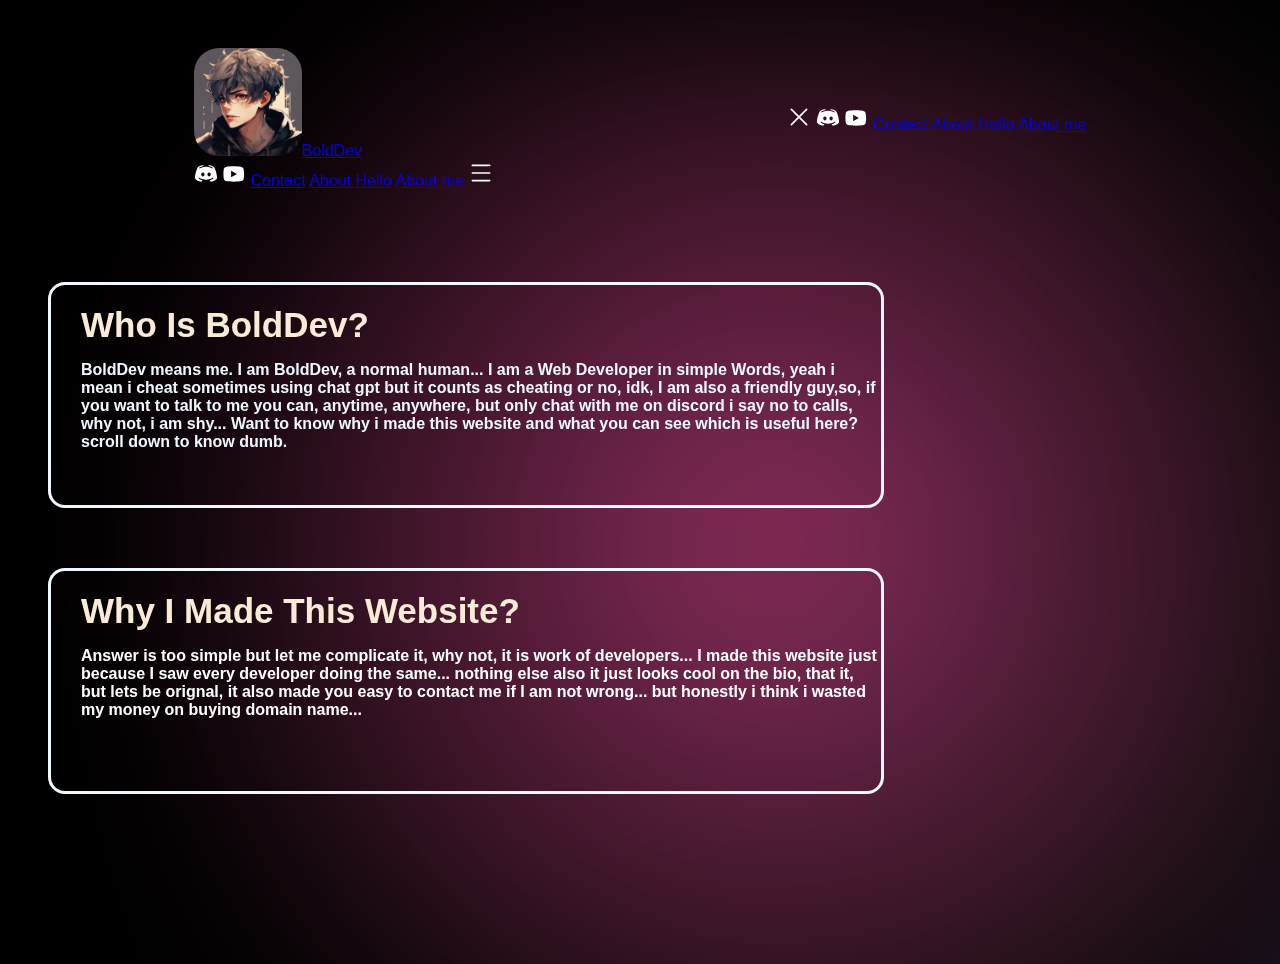
<file: index.html>
<!DOCTYPE html>
<html lang="en">

<head>
    <link rel="icon" href="BoldBotselection1.png">
    <link rel="stylesheet" href="style.css">
    <meta charset="UTF-8">
    <meta name="viewport" content="width=device-width, initial-scale=1.0">
    <title>BoldDev</title>
</head>

<body>
    <div class="gradient-bg"></div> <!-- Floating animated gradient -->
    <nav class="navbar">
        <div class="centerplss">
            <div class="left"><img src="BoldBotselection1.png" alt="" srcset="" class="logo"><a href="index.html"
                    class="hover b logoname">BoldDev</a></div>
            <div class="gap">
                <span class="right"><div class="pace"><a href="https://discord.gg/h2BX4rAd" class="b lidissapp"><svg
                            xmlns="http://www.w3.org/2000/svg" x="0px" y="0px" width="24" height="24"
                            viewBox="0,0,256,256" style="fill:#FFFFFF;" class="svgd">
                            <g fill="#ffffff" fill-rule="nonzero" stroke="none" stroke-width="1" stroke-linecap="butt"
                                stroke-linejoin="miter" stroke-miterlimit="10" stroke-dasharray="" stroke-dashoffset="0"
                                font-family="none" font-weight="none" font-size="none" text-anchor="none"
                                style="mix-blend-mode: normal">
                                <g transform="scale(5.12,5.12)">
                                    <path
                                        d="M41.625,10.76953c-3.98047,-3.20313 -10.27734,-3.74609 -10.54687,-3.76563c-0.41797,-0.03516 -0.81641,0.19922 -0.98828,0.58594c-0.01562,0.02344 -0.15234,0.33984 -0.30469,0.83203c2.63281,0.44531 5.86719,1.33984 8.79297,3.15625c0.46875,0.28906 0.61328,0.90625 0.32422,1.375c-0.19141,0.30859 -0.51562,0.47656 -0.85156,0.47656c-0.17969,0 -0.36328,-0.05078 -0.52734,-0.15234c-5.03125,-3.12109 -11.3125,-3.27734 -12.52344,-3.27734c-1.21094,0 -7.49609,0.15625 -12.52344,3.27734c-0.46875,0.29297 -1.08594,0.14844 -1.375,-0.32031c-0.29297,-0.47266 -0.14844,-1.08594 0.32031,-1.37891c2.92578,-1.8125 6.16016,-2.71094 8.79297,-3.15234c-0.15234,-0.49609 -0.28906,-0.80859 -0.30078,-0.83594c-0.17578,-0.38672 -0.57031,-0.62891 -0.99219,-0.58594c-0.26953,0.01953 -6.56641,0.5625 -10.60156,3.80859c-2.10547,1.94922 -6.32031,13.33984 -6.32031,23.1875c0,0.17578 0.04688,0.34375 0.13281,0.49609c2.90625,5.10938 10.83984,6.44531 12.64844,6.50391c0.00781,0 0.01953,0 0.03125,0c0.32031,0 0.62109,-0.15234 0.80859,-0.41016l1.82813,-2.51562c-4.93359,-1.27344 -7.45312,-3.4375 -7.59766,-3.56641c-0.41406,-0.36328 -0.45312,-0.99609 -0.08594,-1.41016c0.36328,-0.41406 0.99609,-0.45312 1.41016,-0.08984c0.05859,0.05469 4.69922,3.99219 13.82422,3.99219c9.14063,0 13.78125,-3.95312 13.82813,-3.99219c0.41406,-0.35937 1.04297,-0.32422 1.41016,0.09375c0.36328,0.41406 0.32422,1.04297 -0.08984,1.40625c-0.14453,0.12891 -2.66406,2.29297 -7.59766,3.56641l1.82813,2.51563c0.1875,0.25781 0.48828,0.41016 0.80859,0.41016c0.01172,0 0.02344,0 0.03125,0c1.80859,-0.05859 9.74219,-1.39453 12.64844,-6.50391c0.08594,-0.15234 0.13281,-0.32031 0.13281,-0.49609c0,-9.84766 -4.21484,-21.23828 -6.375,-23.23047zM18.5,30c-1.93359,0 -3.5,-1.78906 -3.5,-4c0,-2.21094 1.56641,-4 3.5,-4c1.93359,0 3.5,1.78906 3.5,4c0,2.21094 -1.56641,4 -3.5,4zM31.5,30c-1.93359,0 -3.5,-1.78906 -3.5,-4c0,-2.21094 1.56641,-4 3.5,-4c1.93359,0 3.5,1.78906 3.5,4c0,2.21094 -1.56641,4 -3.5,4z">
                                    </path>
                                </g>
                            </g>
                        </svg></a>
                    <a href="https://youtu.be/69_TWar7yQ8?si=M4yk1YSa11Naxgyy" class="b lidissapp"><svg
                            xmlns="http://www.w3.org/2000/svg" x="0px" y="0px" width="24" height="24"
                            viewBox="0,0,256,256" style="fill:#FFFFFF;">
                            <g fill="#ffffff" fill-rule="nonzero" stroke="none" stroke-width="1" stroke-linecap="butt"
                                stroke-linejoin="miter" stroke-miterlimit="10" stroke-dasharray="" stroke-dashoffset="0"
                                font-family="none" font-weight="none" font-size="none" text-anchor="none"
                                style="mix-blend-mode: normal">
                                <g transform="scale(5.12,5.12)">
                                    <path
                                        d="M44.89844,14.5c-0.39844,-2.19922 -2.29687,-3.80078 -4.5,-4.30078c-3.29687,-0.69922 -9.39844,-1.19922 -16,-1.19922c-6.59766,0 -12.79687,0.5 -16.09766,1.19922c-2.19922,0.5 -4.10156,2 -4.5,4.30078c-0.40234,2.5 -0.80078,6 -0.80078,10.5c0,4.5 0.39844,8 0.89844,10.5c0.40234,2.19922 2.30078,3.80078 4.5,4.30078c3.5,0.69922 9.5,1.19922 16.10156,1.19922c6.60156,0 12.60156,-0.5 16.10156,-1.19922c2.19922,-0.5 4.09766,-2 4.5,-4.30078c0.39844,-2.5 0.89844,-6.10156 1,-10.5c-0.20312,-4.5 -0.70312,-8 -1.20312,-10.5zM19,32v-14l12.19922,7z">
                                    </path>
                                </g>
                            </g>
                        </svg></a>
                    <a href="contact.html" class="hover lidissapp">Contact</a>
                    <a href="abouthello.html" class="hover lidissapp">About Hello</a>
                    <a href="aboutme.html" class="hover lidissapp">About me</a>
                    <a class="hover" onclick=showSidebar()><span class="disapp"><svg xmlns="http://www.w3.org/2000/svg"
                                viewBox="0 0 24 24" width="26" height="26" color="#ffffff" fill="none">
                                <path d="M4 5L20 5" stroke="#ffffff" stroke-width="1.5" stroke-linecap="round"
                                    stroke-linejoin="round">
                                </path>
                                <path d="M4 12L20 12" stroke="#ffffff" stroke-width="1.5" stroke-linecap="round"
                                    stroke-linejoin="round"></path>
                                <path d="M4 19L20 19" stroke="#ffffff" stroke-width="1.5" stroke-linecap="round"
                                    stroke-linejoin="round"></path>
                            </svg></div></span></a></span>
            </div>
        </div>
        <div class="sidebar">
            <span class="sb">
                <a onclick=closeSidebar()><svg xmlns="http://www.w3.org/2000/svg" viewBox="0 0 24 24" width="26"
                        height="26" color="#ffffff" fill="none">
                        <path d="M19.0005 4.99988L5.00049 18.9999M5.00049 4.99988L19.0005 18.9999" stroke="#ffffff"
                            stroke-width="1.5" stroke-linecap="round" stroke-linejoin="round"></path>
                    </svg></a>
                <a href="https://discord.gg/h2BX4rAd" class="b"><svg xmlns="http://www.w3.org/2000/svg" x="0px" y="0px"
                        width="24" height="24" viewBox="0,0,256,256" style="fill:#FFFFFF;" class="svgd">
                        <g fill="#ffffff" fill-rule="nonzero" stroke="none" stroke-width="1" stroke-linecap="butt"
                            stroke-linejoin="miter" stroke-miterlimit="10" stroke-dasharray="" stroke-dashoffset="0"
                            font-family="none" font-weight="none" font-size="none" text-anchor="none"
                            style="mix-blend-mode: normal">
                            <g transform="scale(5.12,5.12)">
                                <path
                                    d="M41.625,10.76953c-3.98047,-3.20313 -10.27734,-3.74609 -10.54687,-3.76563c-0.41797,-0.03516 -0.81641,0.19922 -0.98828,0.58594c-0.01562,0.02344 -0.15234,0.33984 -0.30469,0.83203c2.63281,0.44531 5.86719,1.33984 8.79297,3.15625c0.46875,0.28906 0.61328,0.90625 0.32422,1.375c-0.19141,0.30859 -0.51562,0.47656 -0.85156,0.47656c-0.17969,0 -0.36328,-0.05078 -0.52734,-0.15234c-5.03125,-3.12109 -11.3125,-3.27734 -12.52344,-3.27734c-1.21094,0 -7.49609,0.15625 -12.52344,3.27734c-0.46875,0.29297 -1.08594,0.14844 -1.375,-0.32031c-0.29297,-0.47266 -0.14844,-1.08594 0.32031,-1.37891c2.92578,-1.8125 6.16016,-2.71094 8.79297,-3.15234c-0.15234,-0.49609 -0.28906,-0.80859 -0.30078,-0.83594c-0.17578,-0.38672 -0.57031,-0.62891 -0.99219,-0.58594c-0.26953,0.01953 -6.56641,0.5625 -10.60156,3.80859c-2.10547,1.94922 -6.32031,13.33984 -6.32031,23.1875c0,0.17578 0.04688,0.34375 0.13281,0.49609c2.90625,5.10938 10.83984,6.44531 12.64844,6.50391c0.00781,0 0.01953,0 0.03125,0c0.32031,0 0.62109,-0.15234 0.80859,-0.41016l1.82813,-2.51562c-4.93359,-1.27344 -7.45312,-3.4375 -7.59766,-3.56641c-0.41406,-0.36328 -0.45312,-0.99609 -0.08594,-1.41016c0.36328,-0.41406 0.99609,-0.45312 1.41016,-0.08984c0.05859,0.05469 4.69922,3.99219 13.82422,3.99219c9.14063,0 13.78125,-3.95312 13.82813,-3.99219c0.41406,-0.35937 1.04297,-0.32422 1.41016,0.09375c0.36328,0.41406 0.32422,1.04297 -0.08984,1.40625c-0.14453,0.12891 -2.66406,2.29297 -7.59766,3.56641l1.82813,2.51563c0.1875,0.25781 0.48828,0.41016 0.80859,0.41016c0.01172,0 0.02344,0 0.03125,0c1.80859,-0.05859 9.74219,-1.39453 12.64844,-6.50391c0.08594,-0.15234 0.13281,-0.32031 0.13281,-0.49609c0,-9.84766 -4.21484,-21.23828 -6.375,-23.23047zM18.5,30c-1.93359,0 -3.5,-1.78906 -3.5,-4c0,-2.21094 1.56641,-4 3.5,-4c1.93359,0 3.5,1.78906 3.5,4c0,2.21094 -1.56641,4 -3.5,4zM31.5,30c-1.93359,0 -3.5,-1.78906 -3.5,-4c0,-2.21094 1.56641,-4 3.5,-4c1.93359,0 3.5,1.78906 3.5,4c0,2.21094 -1.56641,4 -3.5,4z">
                                </path>
                            </g>
                        </g>
                    </svg></a>
                <a href="https://youtu.be/69_TWar7yQ8?si=M4yk1YSa11Naxgyy" class="b"><svg
                        xmlns="http://www.w3.org/2000/svg" x="0px" y="0px" width="24" height="24" viewBox="0,0,256,256"
                        style="fill:#FFFFFF;">
                        <g fill="#ffffff" fill-rule="nonzero" stroke="none" stroke-width="1" stroke-linecap="butt"
                            stroke-linejoin="miter" stroke-miterlimit="10" stroke-dasharray="" stroke-dashoffset="0"
                            font-family="none" font-weight="none" font-size="none" text-anchor="none"
                            style="mix-blend-mode: normal">
                            <g transform="scale(5.12,5.12)">
                                <path
                                    d="M44.89844,14.5c-0.39844,-2.19922 -2.29687,-3.80078 -4.5,-4.30078c-3.29687,-0.69922 -9.39844,-1.19922 -16,-1.19922c-6.59766,0 -12.79687,0.5 -16.09766,1.19922c-2.19922,0.5 -4.10156,2 -4.5,4.30078c-0.40234,2.5 -0.80078,6 -0.80078,10.5c0,4.5 0.39844,8 0.89844,10.5c0.40234,2.19922 2.30078,3.80078 4.5,4.30078c3.5,0.69922 9.5,1.19922 16.10156,1.19922c6.60156,0 12.60156,-0.5 16.10156,-1.19922c2.19922,-0.5 4.09766,-2 4.5,-4.30078c0.39844,-2.5 0.89844,-6.10156 1,-10.5c-0.20312,-4.5 -0.70312,-8 -1.20312,-10.5zM19,32v-14l12.19922,7z">
                                </path>
                            </g>
                        </g>
                    </svg></a>
                <a href="contact.html" class="hover">Contact</a>
                <a href="abouthello.html" class="hover">About Hello</a>
                <a href="aboutme.html" class="hover">About me</a></span>
        </div>
    </nav>
    <main class="mainsize">
        <div class="who">
            <span class="is">Who Is BoldDev?<span><br>
                    <p class="answer">BoldDev means me. I am BoldDev, a normal human... I am
                        a Web Developer in simple Words, yeah i mean i cheat sometimes using chat gpt but it counts as
                        cheating or no, idk, I am also a friendly guy,so, if you want to talk to me you can, anytime,
                        anywhere, but only chat with me on discord i say no to calls, why not, i am shy... Want to know
                        why i made this website and what you can see which is useful here? scroll down to know dumb.</p>
        </div>
        <div class="why">
            <span class="is">Why I Made This Website?</span>
            <p class="made">Answer is too simple but let me complicate it, why not, it is work of developers... I made
                this website just because I saw every developer doing the same... nothing else also it just looks cool
                on the bio, that it, but lets be orignal, it also made you easy to contact me if I am not wrong... but
                honestly i think i wasted my money on buying domain name...</p>
        </div>
    </main>
    <script src="script.js"></script>
</body>

</html>
</file>
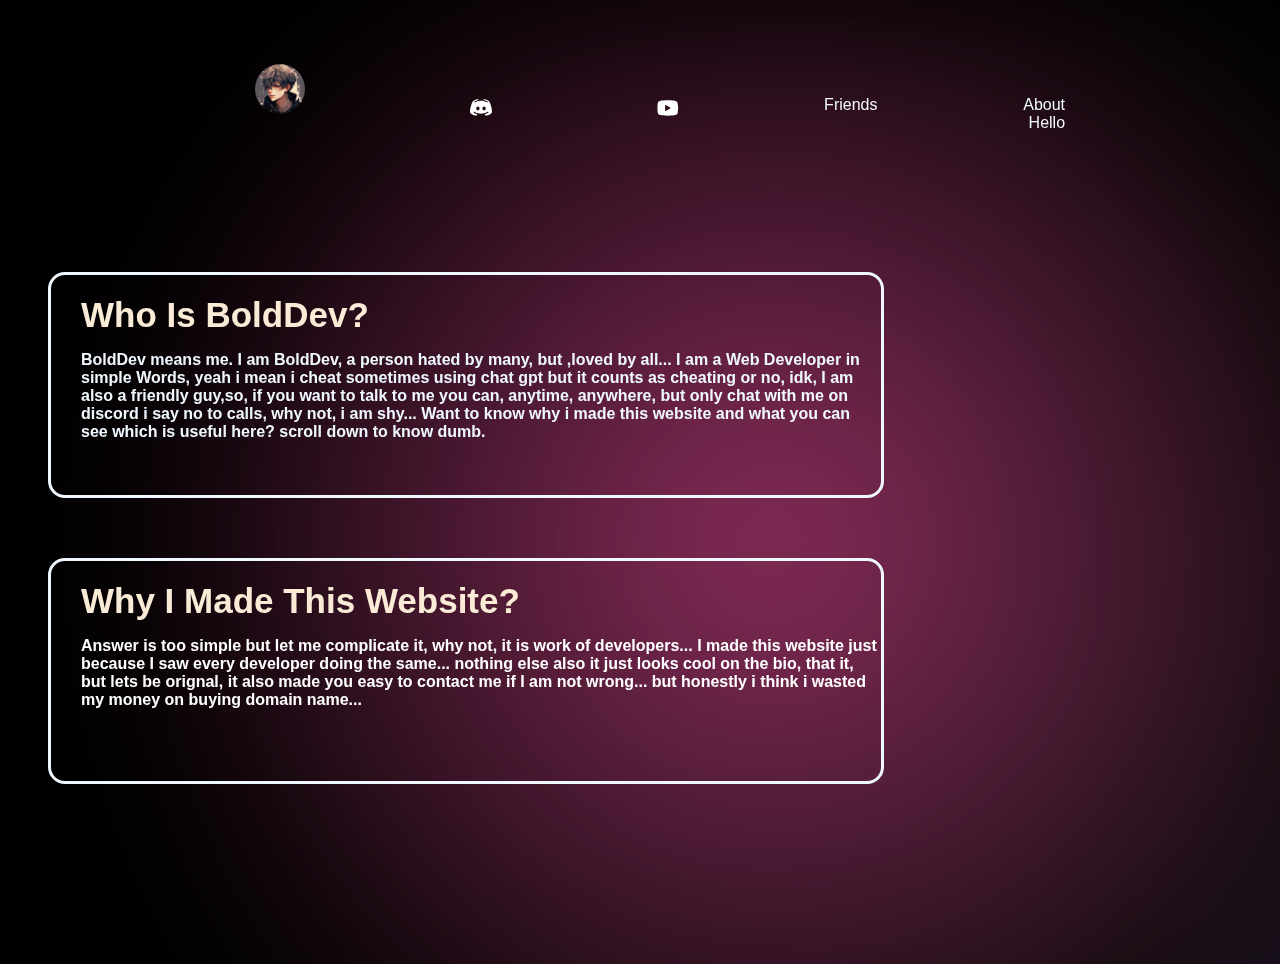
<file: Bolddev website/index.html>
<!DOCTYPE html>
<html lang="en">

<head>
    <link rel="stylesheet" href="style.css">
    <meta charset="UTF-8">
    <meta name="viewport" content="width=device-width, initial-scale=1.0">
    <title>BoldDev</title>
</head>

<body>
    <div class="gradient-bg"></div> <!-- Floating animated gradient -->
    <nav class="navbar">
        <ul>
            <img src="BoldBotselection1.png" alt="" srcset="" class="logo">
            <li><a href="/" class="b"><svg xmlns="http://www.w3.org/2000/svg" x="0px" y="0px" width="24" height="24"
                        viewBox="0,0,256,256" style="fill:#FFFFFF;" class="svgd">
                        <g fill="#ffffff" fill-rule="nonzero" stroke="none" stroke-width="1" stroke-linecap="butt"
                            stroke-linejoin="miter" stroke-miterlimit="10" stroke-dasharray="" stroke-dashoffset="0"
                            font-family="none" font-weight="none" font-size="none" text-anchor="none"
                            style="mix-blend-mode: normal">
                            <g transform="scale(5.12,5.12)">
                                <path
                                    d="M41.625,10.76953c-3.98047,-3.20313 -10.27734,-3.74609 -10.54687,-3.76563c-0.41797,-0.03516 -0.81641,0.19922 -0.98828,0.58594c-0.01562,0.02344 -0.15234,0.33984 -0.30469,0.83203c2.63281,0.44531 5.86719,1.33984 8.79297,3.15625c0.46875,0.28906 0.61328,0.90625 0.32422,1.375c-0.19141,0.30859 -0.51562,0.47656 -0.85156,0.47656c-0.17969,0 -0.36328,-0.05078 -0.52734,-0.15234c-5.03125,-3.12109 -11.3125,-3.27734 -12.52344,-3.27734c-1.21094,0 -7.49609,0.15625 -12.52344,3.27734c-0.46875,0.29297 -1.08594,0.14844 -1.375,-0.32031c-0.29297,-0.47266 -0.14844,-1.08594 0.32031,-1.37891c2.92578,-1.8125 6.16016,-2.71094 8.79297,-3.15234c-0.15234,-0.49609 -0.28906,-0.80859 -0.30078,-0.83594c-0.17578,-0.38672 -0.57031,-0.62891 -0.99219,-0.58594c-0.26953,0.01953 -6.56641,0.5625 -10.60156,3.80859c-2.10547,1.94922 -6.32031,13.33984 -6.32031,23.1875c0,0.17578 0.04688,0.34375 0.13281,0.49609c2.90625,5.10938 10.83984,6.44531 12.64844,6.50391c0.00781,0 0.01953,0 0.03125,0c0.32031,0 0.62109,-0.15234 0.80859,-0.41016l1.82813,-2.51562c-4.93359,-1.27344 -7.45312,-3.4375 -7.59766,-3.56641c-0.41406,-0.36328 -0.45312,-0.99609 -0.08594,-1.41016c0.36328,-0.41406 0.99609,-0.45312 1.41016,-0.08984c0.05859,0.05469 4.69922,3.99219 13.82422,3.99219c9.14063,0 13.78125,-3.95312 13.82813,-3.99219c0.41406,-0.35937 1.04297,-0.32422 1.41016,0.09375c0.36328,0.41406 0.32422,1.04297 -0.08984,1.40625c-0.14453,0.12891 -2.66406,2.29297 -7.59766,3.56641l1.82813,2.51563c0.1875,0.25781 0.48828,0.41016 0.80859,0.41016c0.01172,0 0.02344,0 0.03125,0c1.80859,-0.05859 9.74219,-1.39453 12.64844,-6.50391c0.08594,-0.15234 0.13281,-0.32031 0.13281,-0.49609c0,-9.84766 -4.21484,-21.23828 -6.375,-23.23047zM18.5,30c-1.93359,0 -3.5,-1.78906 -3.5,-4c0,-2.21094 1.56641,-4 3.5,-4c1.93359,0 3.5,1.78906 3.5,4c0,2.21094 -1.56641,4 -3.5,4zM31.5,30c-1.93359,0 -3.5,-1.78906 -3.5,-4c0,-2.21094 1.56641,-4 3.5,-4c1.93359,0 3.5,1.78906 3.5,4c0,2.21094 -1.56641,4 -3.5,4z">
                                </path>
                            </g>
                        </g>
                    </svg></a></li>
            <li><a href="/" class="b"><svg xmlns="http://www.w3.org/2000/svg" x="0px" y="0px" width="24" height="24"
                        viewBox="0,0,256,256" style="fill:#FFFFFF;">
                        <g fill="#ffffff" fill-rule="nonzero" stroke="none" stroke-width="1" stroke-linecap="butt"
                            stroke-linejoin="miter" stroke-miterlimit="10" stroke-dasharray="" stroke-dashoffset="0"
                            font-family="none" font-weight="none" font-size="none" text-anchor="none"
                            style="mix-blend-mode: normal">
                            <g transform="scale(5.12,5.12)">
                                <path
                                    d="M44.89844,14.5c-0.39844,-2.19922 -2.29687,-3.80078 -4.5,-4.30078c-3.29687,-0.69922 -9.39844,-1.19922 -16,-1.19922c-6.59766,0 -12.79687,0.5 -16.09766,1.19922c-2.19922,0.5 -4.10156,2 -4.5,4.30078c-0.40234,2.5 -0.80078,6 -0.80078,10.5c0,4.5 0.39844,8 0.89844,10.5c0.40234,2.19922 2.30078,3.80078 4.5,4.30078c3.5,0.69922 9.5,1.19922 16.10156,1.19922c6.60156,0 12.60156,-0.5 16.10156,-1.19922c2.19922,-0.5 4.09766,-2 4.5,-4.30078c0.39844,-2.5 0.89844,-6.10156 1,-10.5c-0.20312,-4.5 -0.70312,-8 -1.20312,-10.5zM19,32v-14l12.19922,7z">
                                </path>
                            </g>
                        </g>
                    </svg></a></li>
            <li><a href="/" class="hover">Friends</a></li>
            <li><a href="/" class="hover">About Hello</a></li>
        </ul>
    </nav>
    <main class="mainsize">
        <div class="who">
            <span class="is">Who Is BoldDev?<span><br>
                    <p class="answer">BoldDev means me. I am BoldDev, a person hated by many, but ,loved by all... I am
                        a Web Developer in simple Words, yeah i mean i cheat sometimes using chat gpt but it counts as
                        cheating or no, idk, I am also a friendly guy,so, if you want to talk to me you can, anytime,
                        anywhere, but only chat with me on discord i say no to calls, why not, i am shy... Want to know
                        why i made this website and what you can see which is useful here? scroll down to know dumb.</p>
        </div>
        <div class="why">
            <span class="is">Why I Made This Website?</span>
            <p class="made">Answer is too simple but let me complicate it, why not, it is work of developers... I made
                this website just because I saw every developer doing the same... nothing else also it just looks cool
                on the bio, that it, but lets be orignal, it also made you easy to contact me if I am not wrong... but
                honestly i think i wasted my money on buying domain name...</p>
        </div>
    </main>
</body>

</html>
</file>
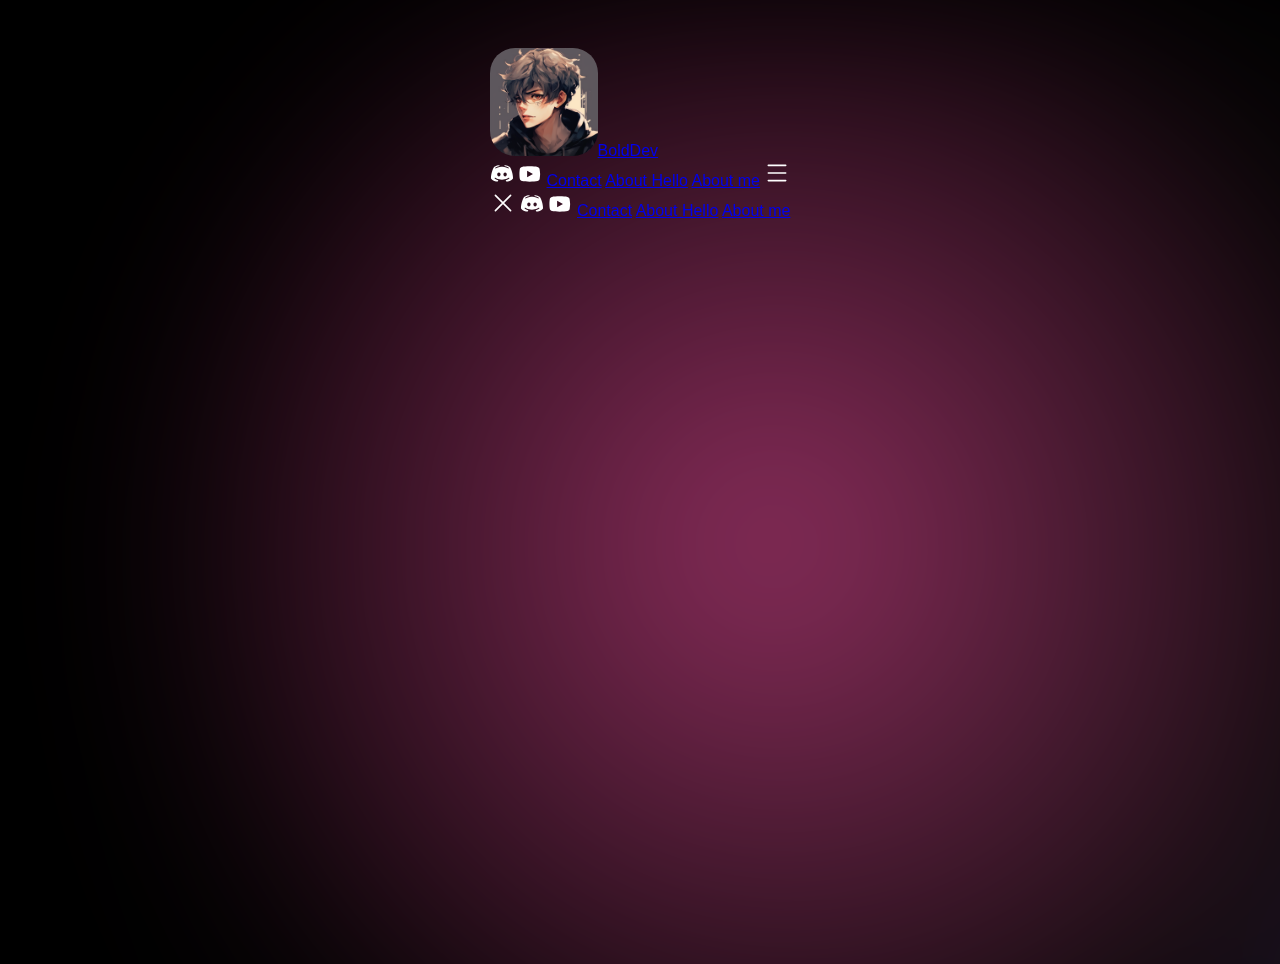
<file: abouthello.html>
<!DOCTYPE html>
<html lang="en">
<head>
    <link rel="icon" href="BoldBotselection1.png">
    <link rel="stylesheet" href="style.css">
    <meta charset="UTF-8">
    <meta name="viewport" content="width=device-width, initial-scale=1.0">
    <title>About Hello</title>
</head>
<body>
    <div class="gradient-bg"></div> <!-- Floating animated gradient -->
    <nav class="navbar">
        <div class="centerplss">
        <div class="left"><img src="BoldBotselection1.png" alt="" srcset="" class="logo"><a href="index.html"
                class="hover b logoname">BoldDev</a></div>
        <div class="gap">
            <span class="right"><a href="https://discord.gg/h2BX4rAd" class="b lidissapp"><svg xmlns="http://www.w3.org/2000/svg"
                        x="0px" y="0px" width="24" height="24" viewBox="0,0,256,256" style="fill:#FFFFFF;" class="svgd">
                        <g fill="#ffffff" fill-rule="nonzero" stroke="none" stroke-width="1" stroke-linecap="butt"
                            stroke-linejoin="miter" stroke-miterlimit="10" stroke-dasharray="" stroke-dashoffset="0"
                            font-family="none" font-weight="none" font-size="none" text-anchor="none"
                            style="mix-blend-mode: normal">
                            <g transform="scale(5.12,5.12)">
                                <path
                                    d="M41.625,10.76953c-3.98047,-3.20313 -10.27734,-3.74609 -10.54687,-3.76563c-0.41797,-0.03516 -0.81641,0.19922 -0.98828,0.58594c-0.01562,0.02344 -0.15234,0.33984 -0.30469,0.83203c2.63281,0.44531 5.86719,1.33984 8.79297,3.15625c0.46875,0.28906 0.61328,0.90625 0.32422,1.375c-0.19141,0.30859 -0.51562,0.47656 -0.85156,0.47656c-0.17969,0 -0.36328,-0.05078 -0.52734,-0.15234c-5.03125,-3.12109 -11.3125,-3.27734 -12.52344,-3.27734c-1.21094,0 -7.49609,0.15625 -12.52344,3.27734c-0.46875,0.29297 -1.08594,0.14844 -1.375,-0.32031c-0.29297,-0.47266 -0.14844,-1.08594 0.32031,-1.37891c2.92578,-1.8125 6.16016,-2.71094 8.79297,-3.15234c-0.15234,-0.49609 -0.28906,-0.80859 -0.30078,-0.83594c-0.17578,-0.38672 -0.57031,-0.62891 -0.99219,-0.58594c-0.26953,0.01953 -6.56641,0.5625 -10.60156,3.80859c-2.10547,1.94922 -6.32031,13.33984 -6.32031,23.1875c0,0.17578 0.04688,0.34375 0.13281,0.49609c2.90625,5.10938 10.83984,6.44531 12.64844,6.50391c0.00781,0 0.01953,0 0.03125,0c0.32031,0 0.62109,-0.15234 0.80859,-0.41016l1.82813,-2.51562c-4.93359,-1.27344 -7.45312,-3.4375 -7.59766,-3.56641c-0.41406,-0.36328 -0.45312,-0.99609 -0.08594,-1.41016c0.36328,-0.41406 0.99609,-0.45312 1.41016,-0.08984c0.05859,0.05469 4.69922,3.99219 13.82422,3.99219c9.14063,0 13.78125,-3.95312 13.82813,-3.99219c0.41406,-0.35937 1.04297,-0.32422 1.41016,0.09375c0.36328,0.41406 0.32422,1.04297 -0.08984,1.40625c-0.14453,0.12891 -2.66406,2.29297 -7.59766,3.56641l1.82813,2.51563c0.1875,0.25781 0.48828,0.41016 0.80859,0.41016c0.01172,0 0.02344,0 0.03125,0c1.80859,-0.05859 9.74219,-1.39453 12.64844,-6.50391c0.08594,-0.15234 0.13281,-0.32031 0.13281,-0.49609c0,-9.84766 -4.21484,-21.23828 -6.375,-23.23047zM18.5,30c-1.93359,0 -3.5,-1.78906 -3.5,-4c0,-2.21094 1.56641,-4 3.5,-4c1.93359,0 3.5,1.78906 3.5,4c0,2.21094 -1.56641,4 -3.5,4zM31.5,30c-1.93359,0 -3.5,-1.78906 -3.5,-4c0,-2.21094 1.56641,-4 3.5,-4c1.93359,0 3.5,1.78906 3.5,4c0,2.21094 -1.56641,4 -3.5,4z">
                                </path>
                            </g>
                        </g>
                    </svg></a>
                <a href="https://youtu.be/69_TWar7yQ8?si=M4yk1YSa11Naxgyy" class="b lidissapp"><svg
                        xmlns="http://www.w3.org/2000/svg" x="0px" y="0px" width="24" height="24" viewBox="0,0,256,256"
                        style="fill:#FFFFFF;">
                        <g fill="#ffffff" fill-rule="nonzero" stroke="none" stroke-width="1" stroke-linecap="butt"
                            stroke-linejoin="miter" stroke-miterlimit="10" stroke-dasharray="" stroke-dashoffset="0"
                            font-family="none" font-weight="none" font-size="none" text-anchor="none"
                            style="mix-blend-mode: normal">
                            <g transform="scale(5.12,5.12)">
                                <path
                                    d="M44.89844,14.5c-0.39844,-2.19922 -2.29687,-3.80078 -4.5,-4.30078c-3.29687,-0.69922 -9.39844,-1.19922 -16,-1.19922c-6.59766,0 -12.79687,0.5 -16.09766,1.19922c-2.19922,0.5 -4.10156,2 -4.5,4.30078c-0.40234,2.5 -0.80078,6 -0.80078,10.5c0,4.5 0.39844,8 0.89844,10.5c0.40234,2.19922 2.30078,3.80078 4.5,4.30078c3.5,0.69922 9.5,1.19922 16.10156,1.19922c6.60156,0 12.60156,-0.5 16.10156,-1.19922c2.19922,-0.5 4.09766,-2 4.5,-4.30078c0.39844,-2.5 0.89844,-6.10156 1,-10.5c-0.20312,-4.5 -0.70312,-8 -1.20312,-10.5zM19,32v-14l12.19922,7z">
                                </path>
                            </g>
                        </g>
                    </svg></a>
                <a href="contact.html" class="hover lidissapp">Contact</a>
                <a href="abouthello.html" class="hover lidissapp">About Hello</a>
                <a href="aboutme.html" class="hover lidissapp">About me</a>
                <a class="hover" onclick=showSidebar()><span class="disapp"><svg xmlns="http://www.w3.org/2000/svg" viewBox="0 0 24 24"
                        width="26" height="26" color="#ffffff" fill="none">
                        <path d="M4 5L20 5" stroke="#ffffff" stroke-width="1.5" stroke-linecap="round"
                            stroke-linejoin="round">
                        </path>
                        <path d="M4 12L20 12" stroke="#ffffff" stroke-width="1.5" stroke-linecap="round"
                            stroke-linejoin="round"></path>
                        <path d="M4 19L20 19" stroke="#ffffff" stroke-width="1.5" stroke-linecap="round"
                            stroke-linejoin="round"></path>
                    </svg></span></a></span>
        </div>
        <div class="sidebar">
            <span class="sb">
                <a onclick=closeSidebar()><svg xmlns="http://www.w3.org/2000/svg" viewBox="0 0 24 24" width="26" height="26" color="#ffffff"
                    fill="none">
                    <path d="M19.0005 4.99988L5.00049 18.9999M5.00049 4.99988L19.0005 18.9999" stroke="#ffffff"
                        stroke-width="1.5" stroke-linecap="round" stroke-linejoin="round"></path>
                </svg></a>
                <a href="https://discord.gg/h2BX4rAd" class="b"><svg xmlns="http://www.w3.org/2000/svg" x="0px" y="0px"
                        width="24" height="24" viewBox="0,0,256,256" style="fill:#FFFFFF;" class="svgd">
                        <g fill="#ffffff" fill-rule="nonzero" stroke="none" stroke-width="1" stroke-linecap="butt"
                            stroke-linejoin="miter" stroke-miterlimit="10" stroke-dasharray="" stroke-dashoffset="0"
                            font-family="none" font-weight="none" font-size="none" text-anchor="none"
                            style="mix-blend-mode: normal">
                            <g transform="scale(5.12,5.12)">
                                <path
                                    d="M41.625,10.76953c-3.98047,-3.20313 -10.27734,-3.74609 -10.54687,-3.76563c-0.41797,-0.03516 -0.81641,0.19922 -0.98828,0.58594c-0.01562,0.02344 -0.15234,0.33984 -0.30469,0.83203c2.63281,0.44531 5.86719,1.33984 8.79297,3.15625c0.46875,0.28906 0.61328,0.90625 0.32422,1.375c-0.19141,0.30859 -0.51562,0.47656 -0.85156,0.47656c-0.17969,0 -0.36328,-0.05078 -0.52734,-0.15234c-5.03125,-3.12109 -11.3125,-3.27734 -12.52344,-3.27734c-1.21094,0 -7.49609,0.15625 -12.52344,3.27734c-0.46875,0.29297 -1.08594,0.14844 -1.375,-0.32031c-0.29297,-0.47266 -0.14844,-1.08594 0.32031,-1.37891c2.92578,-1.8125 6.16016,-2.71094 8.79297,-3.15234c-0.15234,-0.49609 -0.28906,-0.80859 -0.30078,-0.83594c-0.17578,-0.38672 -0.57031,-0.62891 -0.99219,-0.58594c-0.26953,0.01953 -6.56641,0.5625 -10.60156,3.80859c-2.10547,1.94922 -6.32031,13.33984 -6.32031,23.1875c0,0.17578 0.04688,0.34375 0.13281,0.49609c2.90625,5.10938 10.83984,6.44531 12.64844,6.50391c0.00781,0 0.01953,0 0.03125,0c0.32031,0 0.62109,-0.15234 0.80859,-0.41016l1.82813,-2.51562c-4.93359,-1.27344 -7.45312,-3.4375 -7.59766,-3.56641c-0.41406,-0.36328 -0.45312,-0.99609 -0.08594,-1.41016c0.36328,-0.41406 0.99609,-0.45312 1.41016,-0.08984c0.05859,0.05469 4.69922,3.99219 13.82422,3.99219c9.14063,0 13.78125,-3.95312 13.82813,-3.99219c0.41406,-0.35937 1.04297,-0.32422 1.41016,0.09375c0.36328,0.41406 0.32422,1.04297 -0.08984,1.40625c-0.14453,0.12891 -2.66406,2.29297 -7.59766,3.56641l1.82813,2.51563c0.1875,0.25781 0.48828,0.41016 0.80859,0.41016c0.01172,0 0.02344,0 0.03125,0c1.80859,-0.05859 9.74219,-1.39453 12.64844,-6.50391c0.08594,-0.15234 0.13281,-0.32031 0.13281,-0.49609c0,-9.84766 -4.21484,-21.23828 -6.375,-23.23047zM18.5,30c-1.93359,0 -3.5,-1.78906 -3.5,-4c0,-2.21094 1.56641,-4 3.5,-4c1.93359,0 3.5,1.78906 3.5,4c0,2.21094 -1.56641,4 -3.5,4zM31.5,30c-1.93359,0 -3.5,-1.78906 -3.5,-4c0,-2.21094 1.56641,-4 3.5,-4c1.93359,0 3.5,1.78906 3.5,4c0,2.21094 -1.56641,4 -3.5,4z">
                                </path>
                            </g>
                        </g>
                    </svg></a>
                <a href="https://youtu.be/69_TWar7yQ8?si=M4yk1YSa11Naxgyy" class="b"><svg
                        xmlns="http://www.w3.org/2000/svg" x="0px" y="0px" width="24" height="24" viewBox="0,0,256,256"
                        style="fill:#FFFFFF;">
                        <g fill="#ffffff" fill-rule="nonzero" stroke="none" stroke-width="1" stroke-linecap="butt"
                            stroke-linejoin="miter" stroke-miterlimit="10" stroke-dasharray="" stroke-dashoffset="0"
                            font-family="none" font-weight="none" font-size="none" text-anchor="none"
                            style="mix-blend-mode: normal">
                            <g transform="scale(5.12,5.12)">
                                <path
                                    d="M44.89844,14.5c-0.39844,-2.19922 -2.29687,-3.80078 -4.5,-4.30078c-3.29687,-0.69922 -9.39844,-1.19922 -16,-1.19922c-6.59766,0 -12.79687,0.5 -16.09766,1.19922c-2.19922,0.5 -4.10156,2 -4.5,4.30078c-0.40234,2.5 -0.80078,6 -0.80078,10.5c0,4.5 0.39844,8 0.89844,10.5c0.40234,2.19922 2.30078,3.80078 4.5,4.30078c3.5,0.69922 9.5,1.19922 16.10156,1.19922c6.60156,0 12.60156,-0.5 16.10156,-1.19922c2.19922,-0.5 4.09766,-2 4.5,-4.30078c0.39844,-2.5 0.89844,-6.10156 1,-10.5c-0.20312,-4.5 -0.70312,-8 -1.20312,-10.5zM19,32v-14l12.19922,7z">
                                </path>
                            </g>
                        </g>
                    </svg></a>
                <a href="contact.html" class="hover">Contact</a>
                <a href="abouthello.html" class="hover">About Hello</a>
                <a href="aboutme.html" class="hover">About me</a></span>
            </div>
        </div>
    </nav>
    <script src="script.js"></script>
</body>
</html>
</file>
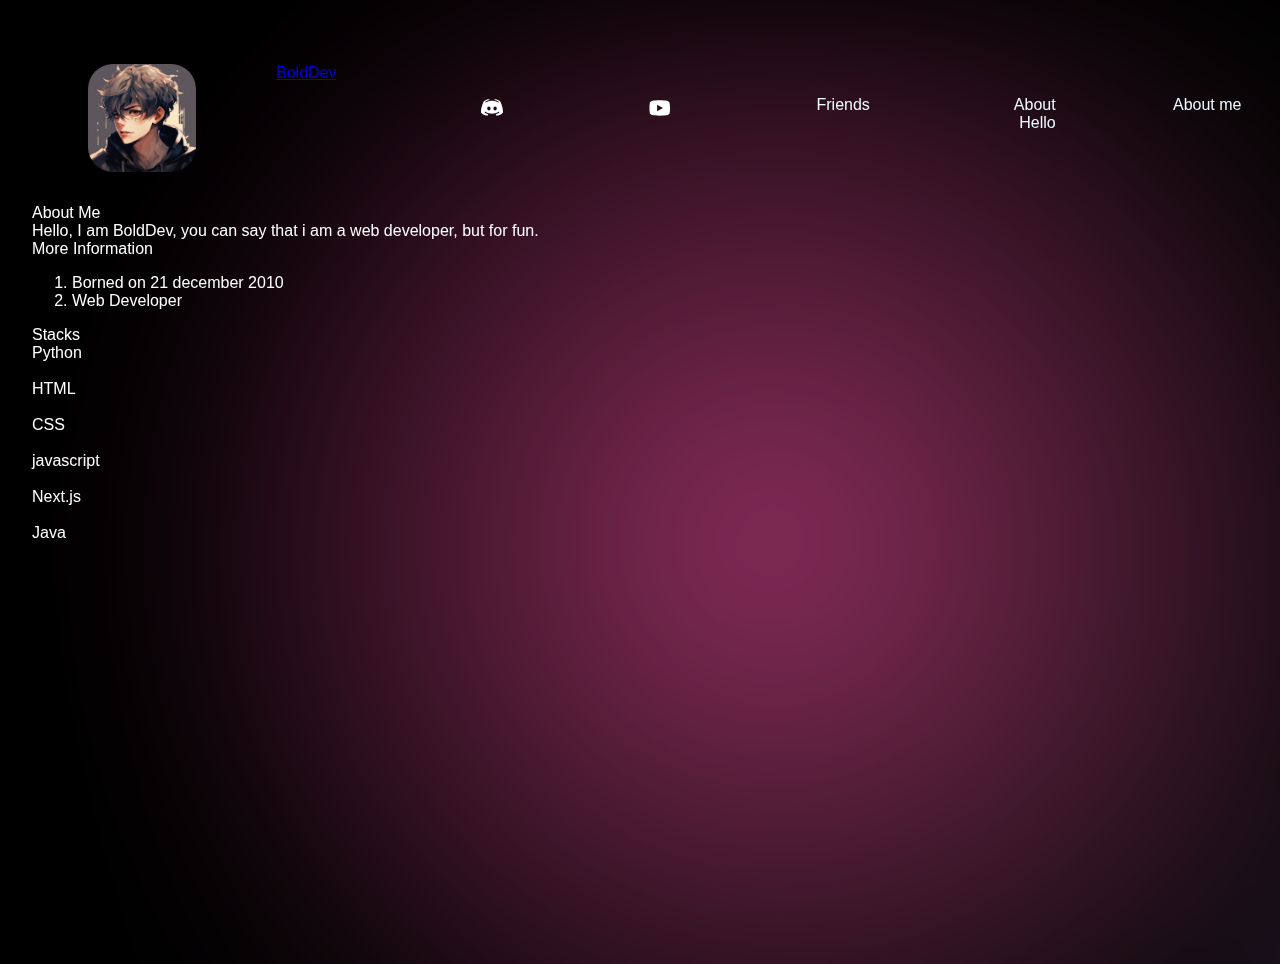
<file: aboutme.html>
<!DOCTYPE html>
<html lang="en">

<head>
    <link rel="icon" href="BoldBotselection1.png">
    <link rel="stylesheet" href="style.css">
    <meta charset="UTF-8">
    <meta name="viewport" content="width=device-width, initial-scale=1.0">
    <title>About Me</title>
</head>

<body>
    <div class="gradient-bg"></div> <!-- Floating animated gradient -->
    <nav class="navbar">
        <ul>
            <img src="BoldBotselection1.png" alt="" srcset="" class="logo"><a href="index.html"
                class="hover b logoname">BoldDev</a>
            <li><a href="https://discord.gg/h2BX4rAd" class="b"><svg xmlns="http://www.w3.org/2000/svg" x="0px" y="0px"
                        width="24" height="24" viewBox="0,0,256,256" style="fill:#FFFFFF;" class="svgd">
                        <g fill="#ffffff" fill-rule="nonzero" stroke="none" stroke-width="1" stroke-linecap="butt"
                            stroke-linejoin="miter" stroke-miterlimit="10" stroke-dasharray="" stroke-dashoffset="0"
                            font-family="none" font-weight="none" font-size="none" text-anchor="none"
                            style="mix-blend-mode: normal">
                            <g transform="scale(5.12,5.12)">
                                <path
                                    d="M41.625,10.76953c-3.98047,-3.20313 -10.27734,-3.74609 -10.54687,-3.76563c-0.41797,-0.03516 -0.81641,0.19922 -0.98828,0.58594c-0.01562,0.02344 -0.15234,0.33984 -0.30469,0.83203c2.63281,0.44531 5.86719,1.33984 8.79297,3.15625c0.46875,0.28906 0.61328,0.90625 0.32422,1.375c-0.19141,0.30859 -0.51562,0.47656 -0.85156,0.47656c-0.17969,0 -0.36328,-0.05078 -0.52734,-0.15234c-5.03125,-3.12109 -11.3125,-3.27734 -12.52344,-3.27734c-1.21094,0 -7.49609,0.15625 -12.52344,3.27734c-0.46875,0.29297 -1.08594,0.14844 -1.375,-0.32031c-0.29297,-0.47266 -0.14844,-1.08594 0.32031,-1.37891c2.92578,-1.8125 6.16016,-2.71094 8.79297,-3.15234c-0.15234,-0.49609 -0.28906,-0.80859 -0.30078,-0.83594c-0.17578,-0.38672 -0.57031,-0.62891 -0.99219,-0.58594c-0.26953,0.01953 -6.56641,0.5625 -10.60156,3.80859c-2.10547,1.94922 -6.32031,13.33984 -6.32031,23.1875c0,0.17578 0.04688,0.34375 0.13281,0.49609c2.90625,5.10938 10.83984,6.44531 12.64844,6.50391c0.00781,0 0.01953,0 0.03125,0c0.32031,0 0.62109,-0.15234 0.80859,-0.41016l1.82813,-2.51562c-4.93359,-1.27344 -7.45312,-3.4375 -7.59766,-3.56641c-0.41406,-0.36328 -0.45312,-0.99609 -0.08594,-1.41016c0.36328,-0.41406 0.99609,-0.45312 1.41016,-0.08984c0.05859,0.05469 4.69922,3.99219 13.82422,3.99219c9.14063,0 13.78125,-3.95312 13.82813,-3.99219c0.41406,-0.35937 1.04297,-0.32422 1.41016,0.09375c0.36328,0.41406 0.32422,1.04297 -0.08984,1.40625c-0.14453,0.12891 -2.66406,2.29297 -7.59766,3.56641l1.82813,2.51563c0.1875,0.25781 0.48828,0.41016 0.80859,0.41016c0.01172,0 0.02344,0 0.03125,0c1.80859,-0.05859 9.74219,-1.39453 12.64844,-6.50391c0.08594,-0.15234 0.13281,-0.32031 0.13281,-0.49609c0,-9.84766 -4.21484,-21.23828 -6.375,-23.23047zM18.5,30c-1.93359,0 -3.5,-1.78906 -3.5,-4c0,-2.21094 1.56641,-4 3.5,-4c1.93359,0 3.5,1.78906 3.5,4c0,2.21094 -1.56641,4 -3.5,4zM31.5,30c-1.93359,0 -3.5,-1.78906 -3.5,-4c0,-2.21094 1.56641,-4 3.5,-4c1.93359,0 3.5,1.78906 3.5,4c0,2.21094 -1.56641,4 -3.5,4z">
                                </path>
                            </g>
                        </g>
                    </svg></a></li>
            <li><a href="https://youtu.be/69_TWar7yQ8?si=M4yk1YSa11Naxgyy" class="b"><svg
                        xmlns="http://www.w3.org/2000/svg" x="0px" y="0px" width="24" height="24" viewBox="0,0,256,256"
                        style="fill:#FFFFFF;">
                        <g fill="#ffffff" fill-rule="nonzero" stroke="none" stroke-width="1" stroke-linecap="butt"
                            stroke-linejoin="miter" stroke-miterlimit="10" stroke-dasharray="" stroke-dashoffset="0"
                            font-family="none" font-weight="none" font-size="none" text-anchor="none"
                            style="mix-blend-mode: normal">
                            <g transform="scale(5.12,5.12)">
                                <path
                                    d="M44.89844,14.5c-0.39844,-2.19922 -2.29687,-3.80078 -4.5,-4.30078c-3.29687,-0.69922 -9.39844,-1.19922 -16,-1.19922c-6.59766,0 -12.79687,0.5 -16.09766,1.19922c-2.19922,0.5 -4.10156,2 -4.5,4.30078c-0.40234,2.5 -0.80078,6 -0.80078,10.5c0,4.5 0.39844,8 0.89844,10.5c0.40234,2.19922 2.30078,3.80078 4.5,4.30078c3.5,0.69922 9.5,1.19922 16.10156,1.19922c6.60156,0 12.60156,-0.5 16.10156,-1.19922c2.19922,-0.5 4.09766,-2 4.5,-4.30078c0.39844,-2.5 0.89844,-6.10156 1,-10.5c-0.20312,-4.5 -0.70312,-8 -1.20312,-10.5zM19,32v-14l12.19922,7z">
                                </path>
                            </g>
                        </g>
                    </svg></a></li>
            <li><a href="friends.html" class="hover">Friends</a></li>
            <li><a href="abouthello.html" class="hover">About Hello</a></li>
            <li><a href="aboutme.html" class="hover">About me</a></li>
        </ul>
    </nav>
    <main class="flax">
        <div class="meh">
            <div class="me">
                <span class="abm">About Me</span><br>
                <span class="iam">Hello, I am BoldDev, you can say that i am a web developer, but for fun.</span>
            </div>
            <div class="exinfo">
                <span class="exinfohead">
                    More Information
                </span>
                <ol>
                    <li>Borned on 21 december 2010</li>
                    <li>Web Developer</li>
                </ol>
            </div>
        </div>
        <div class="languagestack">
            <div class="stack">Stacks</div>
            <div class="python v">Python</div><br>
            <div class="progressbar"><div class="progresspy"></div></div>
            <div class="html v">HTML</div><br>
            <div class="progressbar"><div class="progressht"></div></div>
            <div class="css v">CSS</div><br>
            <div class="progressbar"><div class="progresscs"></div></div>
            <div class="javascript v">javascript</div><br>
            <div class="progressbar"><div class="progressjs"></div></div>
            <div class="next.js v">Next.js</div><br>
            <div class="progressbar"><div class="progressnjs"></div></div>
            <div class="java v">Java</div><br>
            <div class="progressbar"><div class="progressj"></div></div>
        </div>
        <!-- <div class="projects">
            <div class="bolddev">
                <img src="BoldBotselection1.png" alt="" srcset="" class="logoshi">
                <span class="head"></span>
                <span class="about"></span> -->
            </div>
        </div>
    </main>
</body>

</html>
</file>
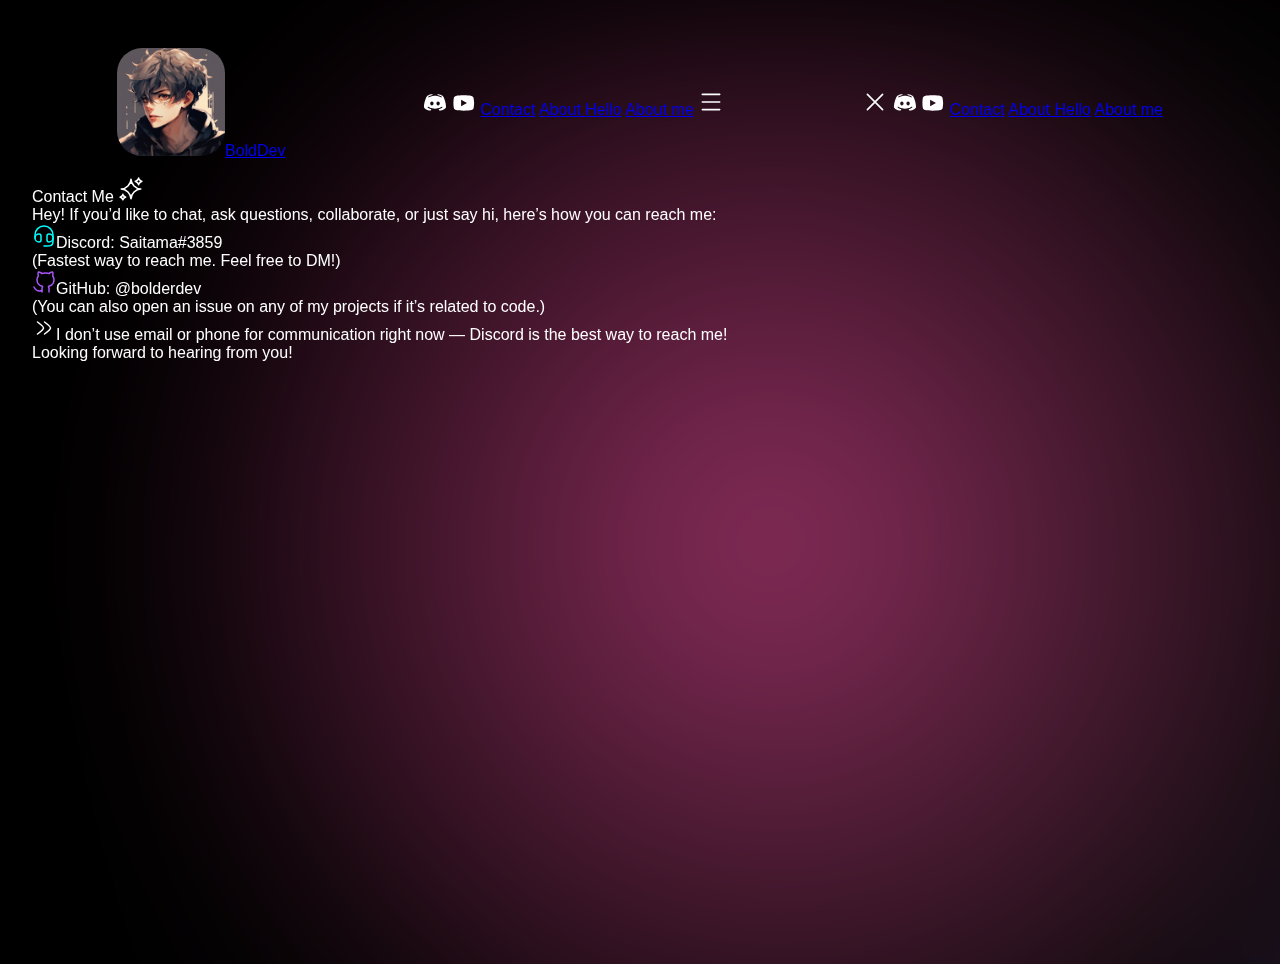
<file: contact.html>
<!DOCTYPE html>
<html lang="en">

<head>
    <link rel="icon" href="BoldBotselection1.png">
    <meta charset="UTF-8">
    <meta name="viewport" content="width=device-width, initial-scale=1.0">
    <title>Contact</title>
    <link rel="stylesheet" href="style.css">
</head>

<body>
    <div class="gradient-bg"></div> <!-- Floating animated gradient -->
    <nav class="navbar">
        <div class="left"><img src="BoldBotselection1.png" alt="" srcset="" class="logo"><a href="index.html"
                class="hover b logoname">BoldDev</a></div>
        <div class="gap">
            <span class="right"><a href="https://discord.gg/h2BX4rAd" class="b lidissapp"><svg
                        xmlns="http://www.w3.org/2000/svg" x="0px" y="0px" width="24" height="24" viewBox="0,0,256,256"
                        style="fill:#FFFFFF;" class="svgd">
                        <g fill="#ffffff" fill-rule="nonzero" stroke="none" stroke-width="1" stroke-linecap="butt"
                            stroke-linejoin="miter" stroke-miterlimit="10" stroke-dasharray="" stroke-dashoffset="0"
                            font-family="none" font-weight="none" font-size="none" text-anchor="none"
                            style="mix-blend-mode: normal">
                            <g transform="scale(5.12,5.12)">
                                <path
                                    d="M41.625,10.76953c-3.98047,-3.20313 -10.27734,-3.74609 -10.54687,-3.76563c-0.41797,-0.03516 -0.81641,0.19922 -0.98828,0.58594c-0.01562,0.02344 -0.15234,0.33984 -0.30469,0.83203c2.63281,0.44531 5.86719,1.33984 8.79297,3.15625c0.46875,0.28906 0.61328,0.90625 0.32422,1.375c-0.19141,0.30859 -0.51562,0.47656 -0.85156,0.47656c-0.17969,0 -0.36328,-0.05078 -0.52734,-0.15234c-5.03125,-3.12109 -11.3125,-3.27734 -12.52344,-3.27734c-1.21094,0 -7.49609,0.15625 -12.52344,3.27734c-0.46875,0.29297 -1.08594,0.14844 -1.375,-0.32031c-0.29297,-0.47266 -0.14844,-1.08594 0.32031,-1.37891c2.92578,-1.8125 6.16016,-2.71094 8.79297,-3.15234c-0.15234,-0.49609 -0.28906,-0.80859 -0.30078,-0.83594c-0.17578,-0.38672 -0.57031,-0.62891 -0.99219,-0.58594c-0.26953,0.01953 -6.56641,0.5625 -10.60156,3.80859c-2.10547,1.94922 -6.32031,13.33984 -6.32031,23.1875c0,0.17578 0.04688,0.34375 0.13281,0.49609c2.90625,5.10938 10.83984,6.44531 12.64844,6.50391c0.00781,0 0.01953,0 0.03125,0c0.32031,0 0.62109,-0.15234 0.80859,-0.41016l1.82813,-2.51562c-4.93359,-1.27344 -7.45312,-3.4375 -7.59766,-3.56641c-0.41406,-0.36328 -0.45312,-0.99609 -0.08594,-1.41016c0.36328,-0.41406 0.99609,-0.45312 1.41016,-0.08984c0.05859,0.05469 4.69922,3.99219 13.82422,3.99219c9.14063,0 13.78125,-3.95312 13.82813,-3.99219c0.41406,-0.35937 1.04297,-0.32422 1.41016,0.09375c0.36328,0.41406 0.32422,1.04297 -0.08984,1.40625c-0.14453,0.12891 -2.66406,2.29297 -7.59766,3.56641l1.82813,2.51563c0.1875,0.25781 0.48828,0.41016 0.80859,0.41016c0.01172,0 0.02344,0 0.03125,0c1.80859,-0.05859 9.74219,-1.39453 12.64844,-6.50391c0.08594,-0.15234 0.13281,-0.32031 0.13281,-0.49609c0,-9.84766 -4.21484,-21.23828 -6.375,-23.23047zM18.5,30c-1.93359,0 -3.5,-1.78906 -3.5,-4c0,-2.21094 1.56641,-4 3.5,-4c1.93359,0 3.5,1.78906 3.5,4c0,2.21094 -1.56641,4 -3.5,4zM31.5,30c-1.93359,0 -3.5,-1.78906 -3.5,-4c0,-2.21094 1.56641,-4 3.5,-4c1.93359,0 3.5,1.78906 3.5,4c0,2.21094 -1.56641,4 -3.5,4z">
                                </path>
                            </g>
                        </g>
                    </svg></a>
                <a href="https://youtu.be/69_TWar7yQ8?si=M4yk1YSa11Naxgyy" class="b lidissapp"><svg
                        xmlns="http://www.w3.org/2000/svg" x="0px" y="0px" width="24" height="24" viewBox="0,0,256,256"
                        style="fill:#FFFFFF;">
                        <g fill="#ffffff" fill-rule="nonzero" stroke="none" stroke-width="1" stroke-linecap="butt"
                            stroke-linejoin="miter" stroke-miterlimit="10" stroke-dasharray="" stroke-dashoffset="0"
                            font-family="none" font-weight="none" font-size="none" text-anchor="none"
                            style="mix-blend-mode: normal">
                            <g transform="scale(5.12,5.12)">
                                <path
                                    d="M44.89844,14.5c-0.39844,-2.19922 -2.29687,-3.80078 -4.5,-4.30078c-3.29687,-0.69922 -9.39844,-1.19922 -16,-1.19922c-6.59766,0 -12.79687,0.5 -16.09766,1.19922c-2.19922,0.5 -4.10156,2 -4.5,4.30078c-0.40234,2.5 -0.80078,6 -0.80078,10.5c0,4.5 0.39844,8 0.89844,10.5c0.40234,2.19922 2.30078,3.80078 4.5,4.30078c3.5,0.69922 9.5,1.19922 16.10156,1.19922c6.60156,0 12.60156,-0.5 16.10156,-1.19922c2.19922,-0.5 4.09766,-2 4.5,-4.30078c0.39844,-2.5 0.89844,-6.10156 1,-10.5c-0.20312,-4.5 -0.70312,-8 -1.20312,-10.5zM19,32v-14l12.19922,7z">
                                </path>
                            </g>
                        </g>
                    </svg></a>
                <a href="contact.html" class="hover lidissapp">Contact</a>
                <a href="abouthello.html" class="hover lidissapp">About Hello</a>
                <a href="aboutme.html" class="hover lidissapp">About me</a>
                <a class="hover" onclick=showSidebar()><span class="disapp"><svg xmlns="http://www.w3.org/2000/svg"
                            viewBox="0 0 24 24" width="26" height="26" color="#ffffff" fill="none">
                            <path d="M4 5L20 5" stroke="#ffffff" stroke-width="1.5" stroke-linecap="round"
                                stroke-linejoin="round">
                            </path>
                            <path d="M4 12L20 12" stroke="#ffffff" stroke-width="1.5" stroke-linecap="round"
                                stroke-linejoin="round"></path>
                            <path d="M4 19L20 19" stroke="#ffffff" stroke-width="1.5" stroke-linecap="round"
                                stroke-linejoin="round"></path>
                        </svg></span></a></span>
        </div>
        <div class="sidebar">
            <span class="sb">
                <a onclick=closeSidebar()><svg xmlns="http://www.w3.org/2000/svg" viewBox="0 0 24 24" width="26"
                        height="26" color="#ffffff" fill="none">
                        <path d="M19.0005 4.99988L5.00049 18.9999M5.00049 4.99988L19.0005 18.9999" stroke="#ffffff"
                            stroke-width="1.5" stroke-linecap="round" stroke-linejoin="round"></path>
                    </svg></a>
                <a href="https://discord.gg/h2BX4rAd" class="b"><svg xmlns="http://www.w3.org/2000/svg" x="0px" y="0px"
                        width="24" height="24" viewBox="0,0,256,256" style="fill:#FFFFFF;" class="svgd">
                        <g fill="#ffffff" fill-rule="nonzero" stroke="none" stroke-width="1" stroke-linecap="butt"
                            stroke-linejoin="miter" stroke-miterlimit="10" stroke-dasharray="" stroke-dashoffset="0"
                            font-family="none" font-weight="none" font-size="none" text-anchor="none"
                            style="mix-blend-mode: normal">
                            <g transform="scale(5.12,5.12)">
                                <path
                                    d="M41.625,10.76953c-3.98047,-3.20313 -10.27734,-3.74609 -10.54687,-3.76563c-0.41797,-0.03516 -0.81641,0.19922 -0.98828,0.58594c-0.01562,0.02344 -0.15234,0.33984 -0.30469,0.83203c2.63281,0.44531 5.86719,1.33984 8.79297,3.15625c0.46875,0.28906 0.61328,0.90625 0.32422,1.375c-0.19141,0.30859 -0.51562,0.47656 -0.85156,0.47656c-0.17969,0 -0.36328,-0.05078 -0.52734,-0.15234c-5.03125,-3.12109 -11.3125,-3.27734 -12.52344,-3.27734c-1.21094,0 -7.49609,0.15625 -12.52344,3.27734c-0.46875,0.29297 -1.08594,0.14844 -1.375,-0.32031c-0.29297,-0.47266 -0.14844,-1.08594 0.32031,-1.37891c2.92578,-1.8125 6.16016,-2.71094 8.79297,-3.15234c-0.15234,-0.49609 -0.28906,-0.80859 -0.30078,-0.83594c-0.17578,-0.38672 -0.57031,-0.62891 -0.99219,-0.58594c-0.26953,0.01953 -6.56641,0.5625 -10.60156,3.80859c-2.10547,1.94922 -6.32031,13.33984 -6.32031,23.1875c0,0.17578 0.04688,0.34375 0.13281,0.49609c2.90625,5.10938 10.83984,6.44531 12.64844,6.50391c0.00781,0 0.01953,0 0.03125,0c0.32031,0 0.62109,-0.15234 0.80859,-0.41016l1.82813,-2.51562c-4.93359,-1.27344 -7.45312,-3.4375 -7.59766,-3.56641c-0.41406,-0.36328 -0.45312,-0.99609 -0.08594,-1.41016c0.36328,-0.41406 0.99609,-0.45312 1.41016,-0.08984c0.05859,0.05469 4.69922,3.99219 13.82422,3.99219c9.14063,0 13.78125,-3.95312 13.82813,-3.99219c0.41406,-0.35937 1.04297,-0.32422 1.41016,0.09375c0.36328,0.41406 0.32422,1.04297 -0.08984,1.40625c-0.14453,0.12891 -2.66406,2.29297 -7.59766,3.56641l1.82813,2.51563c0.1875,0.25781 0.48828,0.41016 0.80859,0.41016c0.01172,0 0.02344,0 0.03125,0c1.80859,-0.05859 9.74219,-1.39453 12.64844,-6.50391c0.08594,-0.15234 0.13281,-0.32031 0.13281,-0.49609c0,-9.84766 -4.21484,-21.23828 -6.375,-23.23047zM18.5,30c-1.93359,0 -3.5,-1.78906 -3.5,-4c0,-2.21094 1.56641,-4 3.5,-4c1.93359,0 3.5,1.78906 3.5,4c0,2.21094 -1.56641,4 -3.5,4zM31.5,30c-1.93359,0 -3.5,-1.78906 -3.5,-4c0,-2.21094 1.56641,-4 3.5,-4c1.93359,0 3.5,1.78906 3.5,4c0,2.21094 -1.56641,4 -3.5,4z">
                                </path>
                            </g>
                        </g>
                    </svg></a>
                <a href="https://youtu.be/69_TWar7yQ8?si=M4yk1YSa11Naxgyy" class="b"><svg
                        xmlns="http://www.w3.org/2000/svg" x="0px" y="0px" width="24" height="24" viewBox="0,0,256,256"
                        style="fill:#FFFFFF;">
                        <g fill="#ffffff" fill-rule="nonzero" stroke="none" stroke-width="1" stroke-linecap="butt"
                            stroke-linejoin="miter" stroke-miterlimit="10" stroke-dasharray="" stroke-dashoffset="0"
                            font-family="none" font-weight="none" font-size="none" text-anchor="none"
                            style="mix-blend-mode: normal">
                            <g transform="scale(5.12,5.12)">
                                <path
                                    d="M44.89844,14.5c-0.39844,-2.19922 -2.29687,-3.80078 -4.5,-4.30078c-3.29687,-0.69922 -9.39844,-1.19922 -16,-1.19922c-6.59766,0 -12.79687,0.5 -16.09766,1.19922c-2.19922,0.5 -4.10156,2 -4.5,4.30078c-0.40234,2.5 -0.80078,6 -0.80078,10.5c0,4.5 0.39844,8 0.89844,10.5c0.40234,2.19922 2.30078,3.80078 4.5,4.30078c3.5,0.69922 9.5,1.19922 16.10156,1.19922c6.60156,0 12.60156,-0.5 16.10156,-1.19922c2.19922,-0.5 4.09766,-2 4.5,-4.30078c0.39844,-2.5 0.89844,-6.10156 1,-10.5c-0.20312,-4.5 -0.70312,-8 -1.20312,-10.5zM19,32v-14l12.19922,7z">
                                </path>
                            </g>
                        </g>
                    </svg></a>
                <a href="contact.html" class="hover">Contact</a>
                <a href="abouthello.html" class="hover">About Hello</a>
                <a href="aboutme.html" class="hover">About me</a></span>
        </div>
    </nav>
    <main>
        <div class="blurry1">
            <span>Contact Me <svg xmlns="http://www.w3.org/2000/svg" viewBox="0 0 24 24" width="26" height="26"
                    color="#ffffff" fill="none">
                    <path d="M3 12C7.5 12 12 7.5 12 3C12 7.5 16.5 12 21 12C16.5 12 12 16.5 12 21C12 16.5 7.5 12 3 12Z"
                        stroke="currentColor" stroke-width="1.5" stroke-linejoin="round" />
                    <path
                        d="M2 19.5C2.83333 19.5 4.5 17.8333 4.5 17C4.5 17.8333 6.16667 19.5 7 19.5C6.16667 19.5 4.5 21.1667 4.5 22C4.5 21.1667 2.83333 19.5 2 19.5Z"
                        stroke="currentColor" stroke-width="1.5" stroke-linejoin="round" />
                    <path d="M16 5C17 5 19 3 19 2C19 3 21 5 22 5C21 5 19 7 19 8C19 7 17 5 16 5Z" stroke="currentColor"
                        stroke-width="1.5" stroke-linejoin="round" />
                </svg></span>
            <div class="hows">Hey! If you’d like to chat, ask questions, collaborate, or just say hi, here’s how you can
                reach me:</div>
            <div class="cont"><span class="oka"><svg xmlns="http://www.w3.org/2000/svg" viewBox="0 0 24 24" width="24"
                        height="24" color="#0ff" fill="none">
                        <path
                            d="M15 12C15 10.8954 15.8954 10 17 10C19.2091 10 21 11.7909 21 14C21 16.2091 19.2091 18 17 18C15.8954 18 15 17.1046 15 16V12Z"
                            stroke="#0ff" stroke-width="1.5"></path>
                        <path
                            d="M9 12C9 10.8954 8.10457 10 7 10C4.79086 10 3 11.7909 3 14C3 16.2091 4.79086 18 7 18C8.10457 18 9 17.1046 9 16V12Z"
                            stroke="#0ff" stroke-width="1.5"></path>
                        <path
                            d="M3 14V11C3 6.02944 7.02944 2 12 2C16.9706 2 21 6.02944 21 11V15.8462C21 17.8545 21 18.8586 20.6476 19.6417C20.2465 20.5329 19.5329 21.2465 18.6417 21.6476C17.8586 22 16.8545 22 14.8462 22H12"
                            stroke="#0ff" stroke-width="1.5" stroke-linecap="round" stroke-linejoin="round"></path>
                    </svg>Discord: </span> Saitama#3859</div>
            <div class="fastest">(Fastest way to reach me. Feel free to DM!)</div>
            <div class="gitgit"><span class="co"><svg xmlns="http://www.w3.org/2000/svg" viewBox="0 0 24 24" width="24"
                        height="24" color="#a855f7" fill="none">
                        <path d="M10 20.5675C6.57143 21.7248 3.71429 20.5675 2 17" stroke="#a855f7" stroke-width="1.5"
                            stroke-linecap="round" stroke-linejoin="round"></path>
                        <path
                            d="M10 22V18.7579C10 18.1596 10.1839 17.6396 10.4804 17.1699C10.6838 16.8476 10.5445 16.3904 10.1771 16.2894C7.13394 15.4528 5 14.1077 5 9.64606C5 8.48611 5.38005 7.39556 6.04811 6.4464C6.21437 6.21018 6.29749 6.09208 6.31748 5.9851C6.33746 5.87813 6.30272 5.73852 6.23322 5.45932C5.95038 4.32292 5.96871 3.11619 6.39322 2.02823C6.39322 2.02823 7.27042 1.74242 9.26698 2.98969C9.72282 3.27447 9.95075 3.41686 10.1515 3.44871C10.3522 3.48056 10.6206 3.41384 11.1573 3.28041C11.8913 3.09795 12.6476 3 13.5 3C14.3524 3 15.1087 3.09795 15.8427 3.28041C16.3794 3.41384 16.6478 3.48056 16.8485 3.44871C17.0493 3.41686 17.2772 3.27447 17.733 2.98969C19.7296 1.74242 20.6068 2.02823 20.6068 2.02823C21.0313 3.11619 21.0496 4.32292 20.7668 5.45932C20.6973 5.73852 20.6625 5.87813 20.6825 5.9851C20.7025 6.09207 20.7856 6.21019 20.9519 6.4464C21.6199 7.39556 22 8.48611 22 9.64606C22 14.1077 19.8661 15.4528 16.8229 16.2894C16.4555 16.3904 16.3162 16.8476 16.5196 17.1699C16.8161 17.6396 17 18.1596 17 18.7579V22"
                            stroke="#a855f7" stroke-width="1.5" stroke-linecap="round" stroke-linejoin="round"></path>
                    </svg>GitHub: </span> @bolderdev</div>
            <div class="you">(You can also open an issue on any of my projects if it’s related to code.)</div>
            <div class="phn"><svg xmlns="http://www.w3.org/2000/svg" viewBox="0 0 24 24" width="24" height="24"
                    color="#ffffff" fill="none">
                    <path d="M12.5 18C12.5 18 18.5 13.5811 18.5 12C18.5 10.4188 12.5 6 12.5 6" stroke="#ffffff"
                        stroke-width="1.5" stroke-linecap="round" stroke-linejoin="round"></path>
                    <path d="M5.50005 18C5.50005 18 11.5 13.5811 11.5 12C11.5 10.4188 5.5 6 5.5 6" stroke="#ffffff"
                        stroke-width="1.5" stroke-linecap="round" stroke-linejoin="round"></path>
                </svg>I don’t use email or phone for communication right now — Discord is the best way to reach
                me!</div>
            <div class="gl">Looking forward to hearing from you!</div>
        </div>
    </main>
    <script src="script.js"></script>
</body>

</html>
</file>
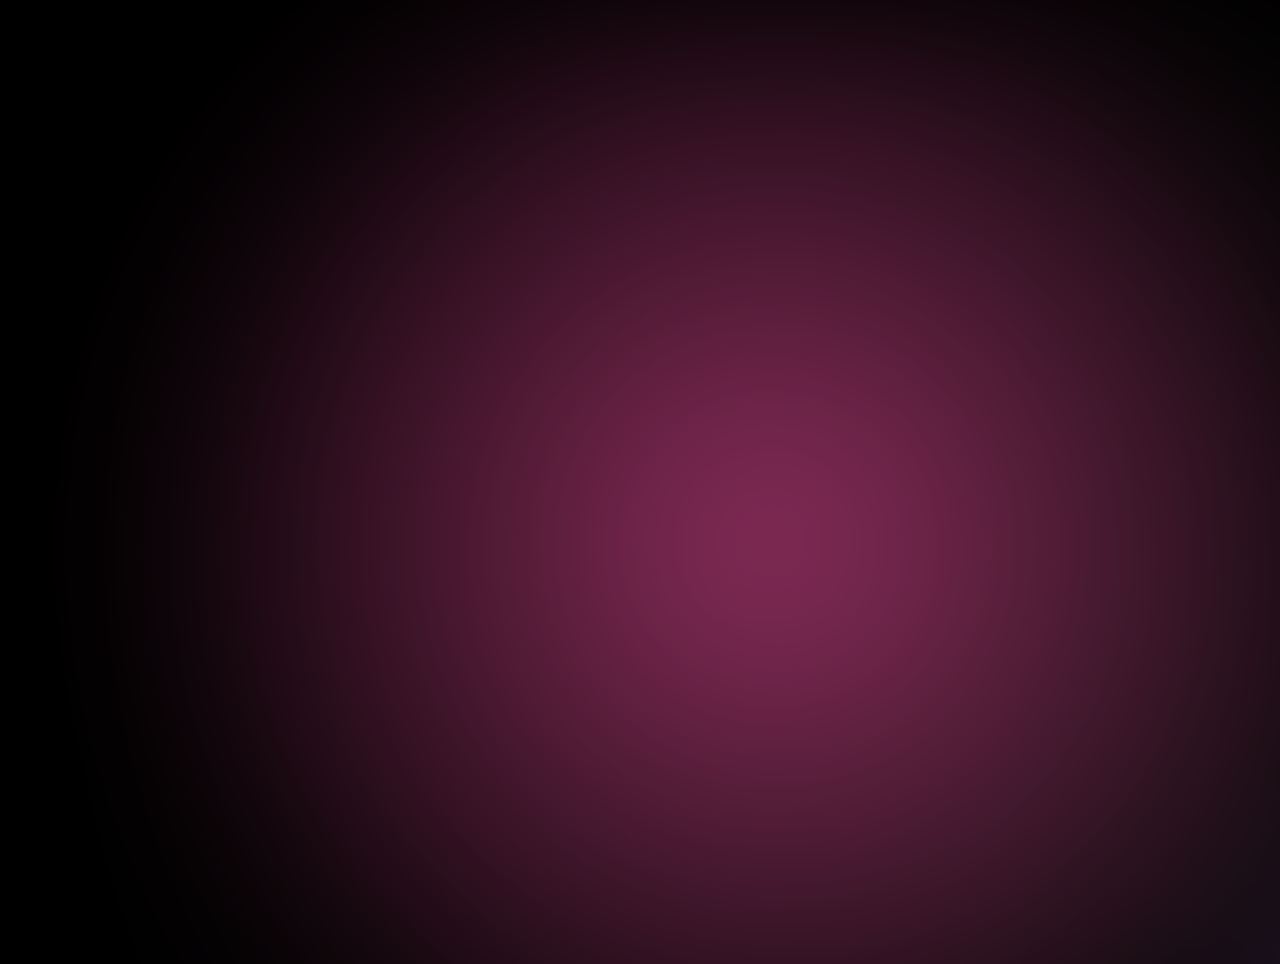
<file: friends.html>
<!DOCTYPE html>
<html lang="en">
<head>
    <meta charset="UTF-8">
    <meta name="viewport" content="width=device-width, initial-scale=1.0">
    <title>Document</title>
    <link rel="stylesheet" href="style.css">
</head>
<body>
    <div class="gradient-bg"></div> <!-- Floating animated gradient -->
</body>
</html>
</file>
<file: style.css>
body {
    margin: 0;
    min-height: 100vh;
    background-color: #000;
    color: white;
    font-family: 'Segoe UI', sans-serif;
    overflow: hidden;
    position: relative;
    z-index: 0;
    padding: 2rem;
}

/* Fullscreen animated gradient background */
.gradient-bg {
    position: fixed;
    top: 0;
    left: 0;
    width: 200%;
    height: 200%;
    background: radial-gradient(circle at 30% 30%, #ec4899, transparent 30%),
        radial-gradient(circle at 70% 70%, #a855f7, transparent 30%),
        radial-gradient(circle at 50% 50%, #0f0f0f, #000000 80%);
    background-blend-mode: screen;
    animation: moveBackground 20s ease-in-out infinite;
    filter: blur(80px);
    opacity: 0.6;
    z-index: -1;
    pointer-events: none;
}

/* Animation movement */
@keyframes moveBackground {
    0% {
        transform: translate(0%, 0%);
    }

    50% {
        transform: translate(-25%, -25%);
    }

    100% {
        transform: translate(0%, 0%);
    }
}


.navbar{
  display: flex;
  flex-wrap: wrap; /* allows content to wrap on smaller screens */
  justify-content: space-around;
  align-items: center;
  padding: 1rem;
  height: auto;
}

.logo {
    height: 12vh;
    border-radius: 25px;
    width: auto;
}

.navbar ul{
    display: flex;
    gap: 80px;
}

.navbar ul li {
    list-style: none;
    justify-content: right;
    justify-items: right;
    display: inline-block;
    text-align: right;
    width: 100%;
    /* Full width of parent */
    max-width: 1200px;
    /* Optional: Limit on large screens */
    margin: 0 auto;
    /* Center the div */
    padding: 1rem;
}

.navbar ul li a {
    display: inline-block;
    text-decoration: none;
    text-align: right;
    justify-content: right;
    justify-items: right;
    color: aliceblue;
    width: 100%;
    /* Full width of parent */
    max-width: 1200px;
    /* Optional: Limit on large screens */
    margin: 0 auto;
    /* Center the div */
    padding: 1rem;
}

.who {
    height: 200px;
    width: 800px;
    margin-top: 60px;
    padding-left: 30px;
    border-width: 3px;
    border-color: aliceblue;
    border-style: solid;
    border-radius: 17px;
    padding-top: 20px;
    justify-content: center;
}

.is {
    color: antiquewhite;
    font-size: 35px;
    font-weight: 700;
    font-family: sans-serif;
}

.answer {
    font-size: 16px;
    color: aliceblue;
}

.made {
    font-size: 16px;
    font-family: sans-serif;
    font-weight: 700;
}

.why {
    height: 200px;
    width: 800px;
    margin-top: 60px;
    padding-left: 30px;
    border-width: 3px;
    border-color: aliceblue;
    border-style: solid;
    border-radius: 17px;
    padding-top: 20px;
    justify-content: center;
}

.mainsize {
    width: 100%;
    /* Full width of parent */
    max-width: 1200px;
    /* Optional: Limit on large screens */
    margin: 0 auto;
    /* Center the div */
    padding: 1rem;
}

:hover.hover{
    color: rgb(192, 195, 198);
    transition-duration: 0.3s;
}
</file>
<file: Bolddev website/style.css>
body {
    margin: 0;
    min-height: 100vh;
    background-color: #000;
    color: white;
    font-family: 'Segoe UI', sans-serif;
    overflow: hidden;
    position: relative;
    z-index: 0;
    padding: 2rem;
}

/* Fullscreen animated gradient background */
.gradient-bg {
    position: fixed;
    top: 0;
    left: 0;
    width: 200%;
    height: 200%;
    background: radial-gradient(circle at 30% 30%, #ec4899, transparent 30%),
        radial-gradient(circle at 70% 70%, #a855f7, transparent 30%),
        radial-gradient(circle at 50% 50%, #0f0f0f, #000000 80%);
    background-blend-mode: screen;
    animation: moveBackground 20s ease-in-out infinite;
    filter: blur(80px);
    opacity: 0.6;
    z-index: -1;
    pointer-events: none;
}

/* Animation movement */
@keyframes moveBackground {
    0% {
        transform: translate(0%, 0%);
    }

    50% {
        transform: translate(-25%, -25%);
    }

    100% {
        transform: translate(0%, 0%);
    }
}


.navbar{
  display: flex;
  flex-wrap: wrap; /* allows content to wrap on smaller screens */
  justify-content: space-around;
  align-items: center;
  padding: 1rem;
  height: auto;
}

.logo {
    height: 50px;
    border-radius: 25px;
    width: auto;
}

.navbar ul{
    display: flex;
    gap: 80px;
}

.navbar ul li {
    list-style: none;
    justify-content: right;
    justify-items: right;
    display: inline-block;
    text-align: right;
    width: 100%;
    /* Full width of parent */
    max-width: 1200px;
    /* Optional: Limit on large screens */
    margin: 0 auto;
    /* Center the div */
    padding: 1rem;
}

.navbar ul li a {
    display: inline-block;
    text-decoration: none;
    text-align: right;
    justify-content: right;
    justify-items: right;
    color: aliceblue;
    width: 100%;
    /* Full width of parent */
    max-width: 1200px;
    /* Optional: Limit on large screens */
    margin: 0 auto;
    /* Center the div */
    padding: 1rem;
}

.who {
    height: 200px;
    width: 800px;
    margin-top: 60px;
    padding-left: 30px;
    border-width: 3px;
    border-color: aliceblue;
    border-style: solid;
    border-radius: 17px;
    padding-top: 20px;
    justify-content: center;
}

.is {
    color: antiquewhite;
    font-size: 35px;
    font-weight: 700;
    font-family: sans-serif;
}

.answer {
    font-size: 16px;
    color: aliceblue;
}

.made {
    font-size: 16px;
    font-family: sans-serif;
    font-weight: 700;
}

.why {
    height: 200px;
    width: 800px;
    margin-top: 60px;
    padding-left: 30px;
    border-width: 3px;
    border-color: aliceblue;
    border-style: solid;
    border-radius: 17px;
    padding-top: 20px;
    justify-content: center;
}

.mainsize {
    width: 100%;
    /* Full width of parent */
    max-width: 1200px;
    /* Optional: Limit on large screens */
    margin: 0 auto;
    /* Center the div */
    padding: 1rem;
}

:hover.hover{
    color: rgb(192, 195, 198);
    transition-duration: 0.3s;
}
</file>
